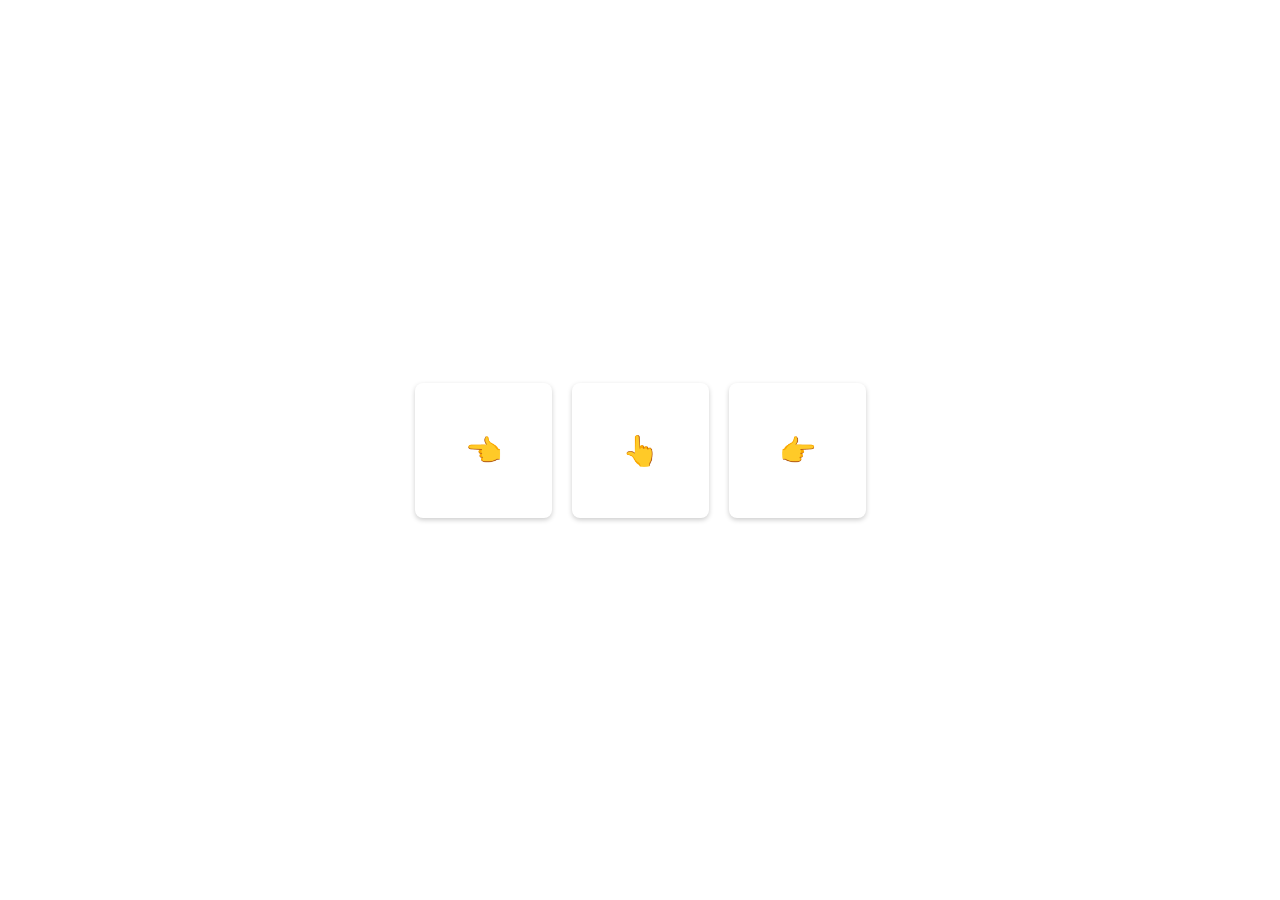
<file: oefening-04/index.html>
<!DOCTYPE html>
<html lang="en">
<head>
    <meta charset="UTF-8">
    <meta name="viewport" content="width=device-width, initial-scale=1.0">
    <link rel="stylesheet" href="./css/reset.css">
    <link rel="stylesheet" href="./css/style.css">
    <title>Oefening 4</title>
</head>
<body>
    <div class="cubes left">👈</div>
    <div class="cubes up">👆</div>
    <div class="cubes right">👉</div>
</body>
</html>
</file>
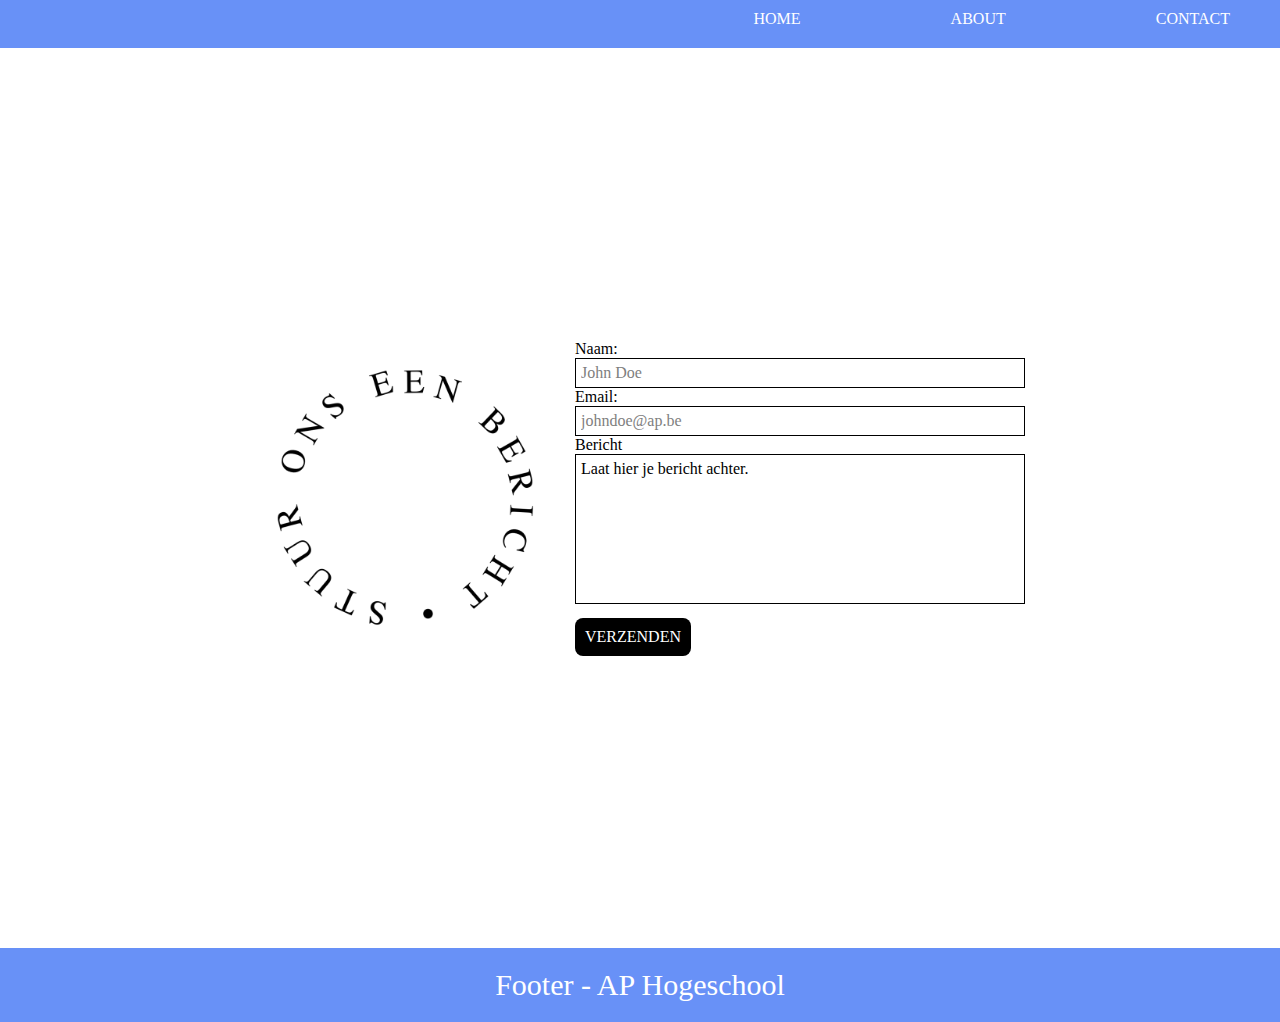
<file: oefening-05/index.html>
<!DOCTYPE html>
<html lang="en">
<head>
    <meta charset="UTF-8">
    <meta name="viewport" content="width=device-width, initial-scale=1.0">
    <link rel="stylesheet" href="./css/reset.css">
    <link rel="stylesheet" href="./css/style.css">
    <title>Oefening 5</title>
</head>
<body>
    <header>
        <nav>
            <a href="#">Home</a>
            <a href="#">About</a>
            <a href="#">Contact</a>
        </nav>
    </header>
    <main>
        <img src="./assets/image.avif" alt="Stuur ons een bericht image" height="300px">

        <form action="" method="get">
            <label for="name">Naam:</label>
            <input type="text" id="name" name="name" placeholder="John Doe">
            <label for="email">Email:</label>
            <input type="email" id="email" name="email" placeholder="johndoe@ap.be">
            <label for="message">Bericht</label>
            <textarea name="message" id="message" placeholder="Laat hier je bericht achter."></textarea>
            <input type="submit" value="VERZENDEN" name="submit">
        </form>
    </main>
    <footer>
        <h1>Footer - AP Hogeschool</h1>
    </footer>
</body>
</html>
</file>
<file: oefening-04/css/style.css>
body{
    min-height: 100dvh;
    display: flex;
    gap: 20px;
    justify-content: center;
    align-items: center;
}

.cubes{
    box-shadow: 0px 2px 5px #0003;
    text-align: center;
    padding: 50px;
    border-radius: 8px;
    font-size: 30px;
    transition: all 0.3s;
}

.left:hover{
    transform: translateX(-20px);
}

.up:hover{
    transform: translateY(-20px);

}

.right:hover{
    transform: translateX(20px);

}
</file>
<file: oefening-05/css/style.css>
body {
  min-height: 100dvh;
}

header,
footer {
  background-color: #6891f7;
}

header {
  color: white;
  text-transform: uppercase;
  padding-top: 10px;
  padding-right: 50px;
  padding-bottom: 20px;
}

nav {
  display: flex;
  justify-content: flex-end;
  gap: 150px;
}

a {
  transition: all 0.5s;
}
a:hover {
  color: black;
}

main {
  display: flex;
  justify-content: center;
  align-items: center;
  min-height: 100dvh;
  gap: 20px;
}

footer {
  text-align: center;
  font-size: 30px;
  color: white;
  padding: 20px;
}

input[type="text"],
input[type="email"],
textarea {
  border: 1px solid black;
  width: 450px;
  padding: 5px;
}

input[type="text"]:placeholder-shown,
input[type="email"]:placeholder-shown {
  color: gray;
}

textarea {
  color: black;
  height: 150px;
}

label,
input[type="submit"] {
  display: block;
}

input[type="submit"] {
  background-color: black;
  color: white;
  padding: 10px;
  border-radius: 8px;
  margin-top: 10px;
  transition: all 0.5s;
}
input[type="submit"]:hover {
  border-radius: 0;
  background-color: #6891f7;
}

input[type='submit']:focus{
    color: black;
}

img {
  animation: img-rot 10s infinite linear;
}

@keyframes img-rot {
  from {
    transform: rotate(0);
  }

  to {
    transform: rotate(360deg);
  }
}
</file>
